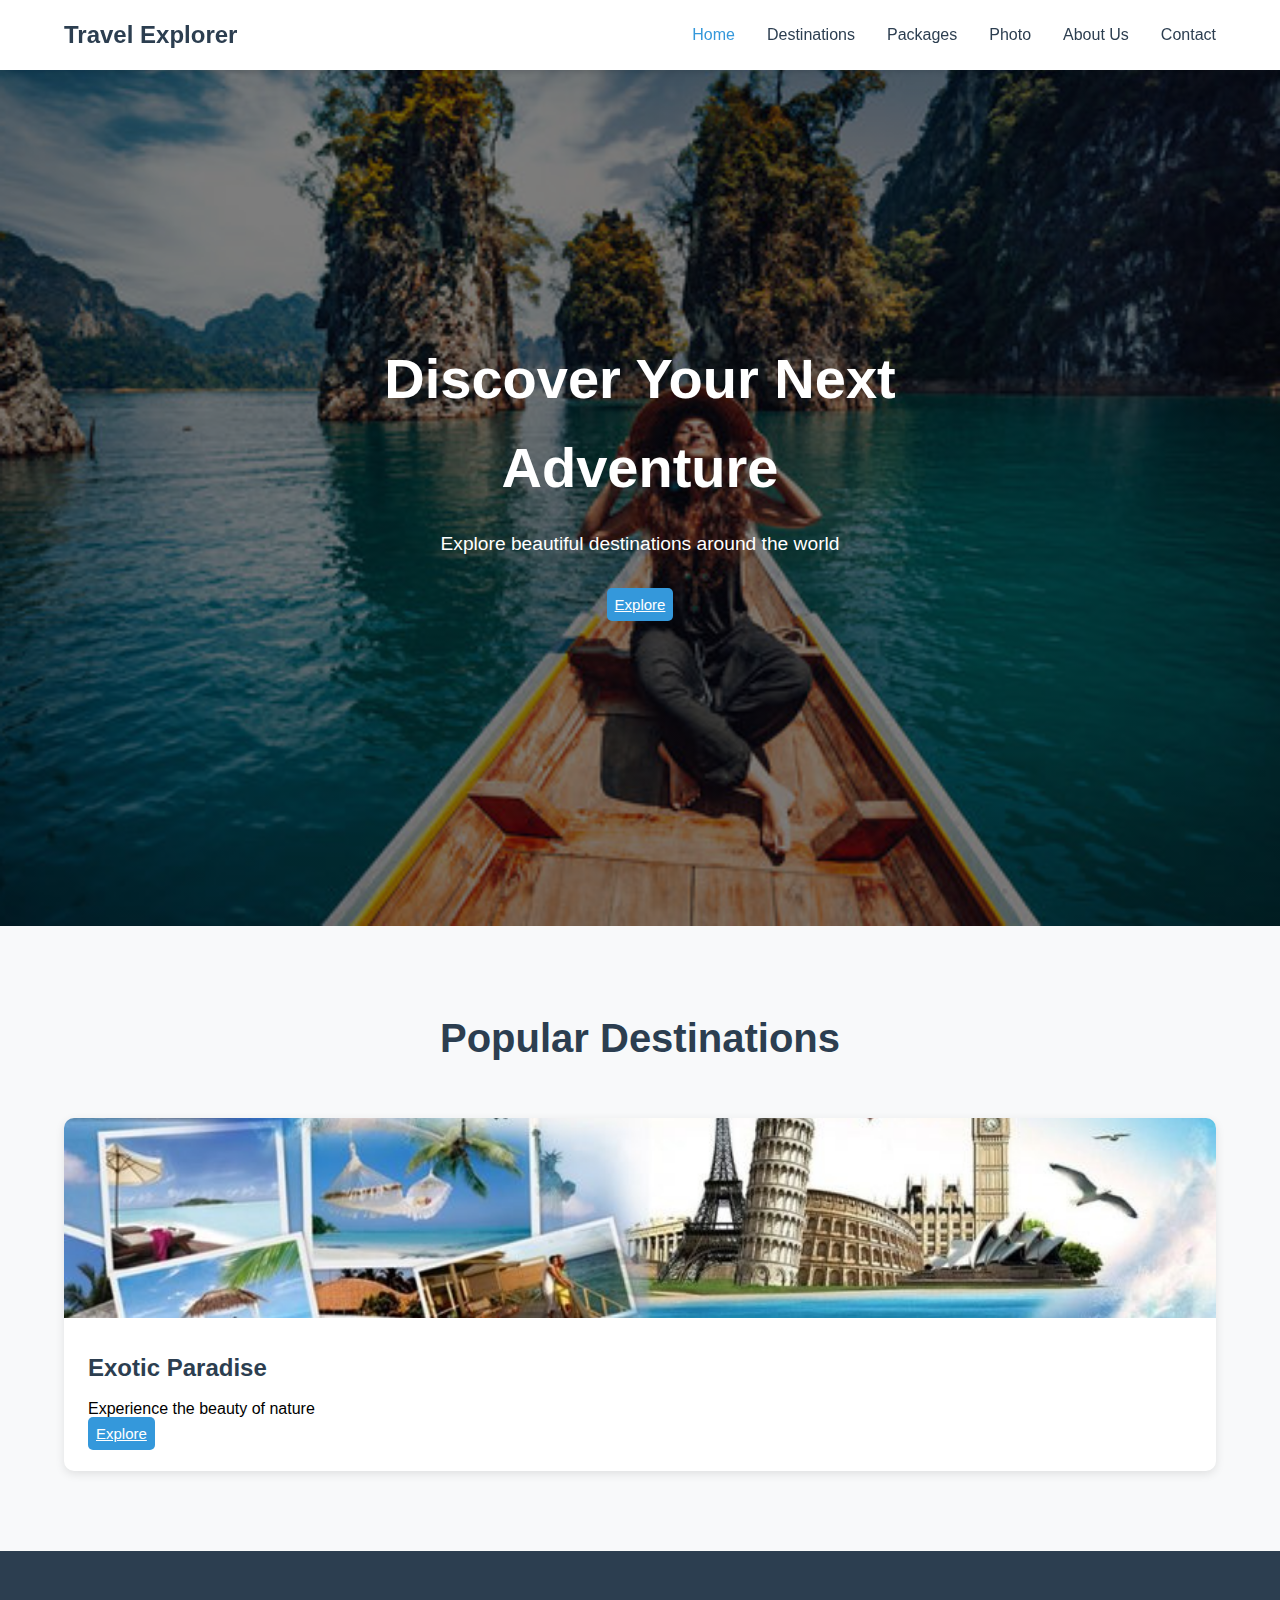
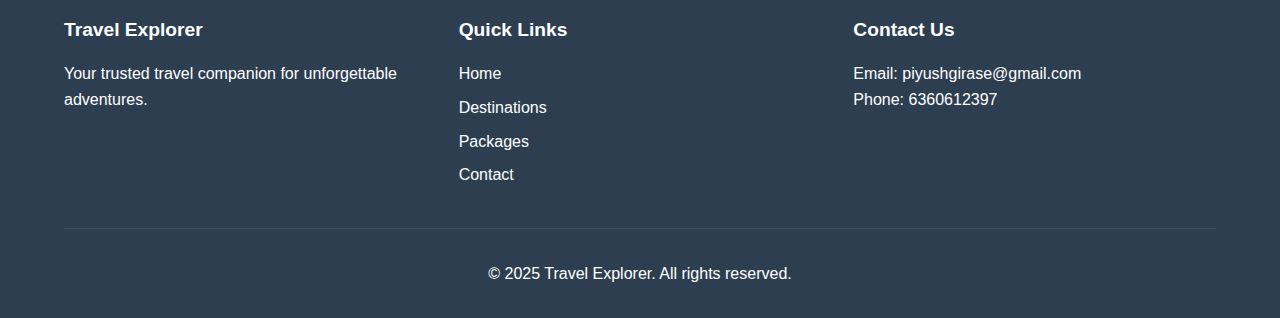
<file: index.html>
<!DOCTYPE html>
<html lang="en">
<head>
    <meta charset="UTF-8">
    <meta name="viewport" content="width=device-width, initial-scale=1.0">
    <title>Travel Explorer - Your Journey Begins Here</title>
    <link rel="stylesheet" href="styles.css">
</head>
<body>
    <header>
        <nav class="navbar">
            <div class="logo">Travel Explorer</div>
            <ul class="nav-links">
                <li><a href="#" class="active">Home</a></li>
                <li><a href="Destination.html">Destinations</a></li>
                <li><a href="Package.html">Packages</a></li>
                <li><a href="gallery.html">Photo</a></li>
                <li><a href="about.html">About Us</a></li>
                <li><a href="contact.html">Contact</a></li>
            </ul>
        </nav>
    </header>

    <main>+
        
        <section class="hero">
            <div class="hero-content">
                <h1>Discover Your Next Adventure</h1>
                <p>Explore beautiful destinations around the world</p>
                <a href="Package.html" class="cta-button">Explore</a>
            </div>
        </section>

        <section class="featured-destinations">
            <h2>Popular Destinations</h2>
            <div class="destination-grid">
                <div class="destination-card">
                    <img src="travelimage3.jpg" alt="Beautiful Destination">
                    <div class="card-content">
                        <h3>Exotic Paradise</h3>
                        <p>Experience the beauty of nature</p>
                        <a href="gallery.html" class="cta-button">Explore</a>
                    </div>
                </div>
                <!-- More destination cards can be added here -->
            </div>
        </section>
    </main>

    <footer>
        <div class="footer-content">
            <div class="footer-section">
                <h3>Travel Explorer</h3>
                <p>Your trusted travel companion for unforgettable adventures.</p>
            </div>
            <div class="footer-section">
                <h3>Quick Links</h3>
                <ul>
                    <li><a href="#">Home</a></li>
                    <li><a href="#">Destinations</a></li>
                    <li><a href="#">Packages</a></li>
                    <li><a href="#">Contact</a></li>
                </ul>
            </div>
            <div class="footer-section">
                <h3>Contact Us</h3>
                <p>Email: piyushgirase@gmail.com</p>
                <p>Phone: 6360612397</p>
            </div>
        </div>
        <div class="footer-bottom">
            <p>&copy; 2025 Travel Explorer. All rights reserved.</p>
        </div>
    </footer>
</body>
</html>
</file>
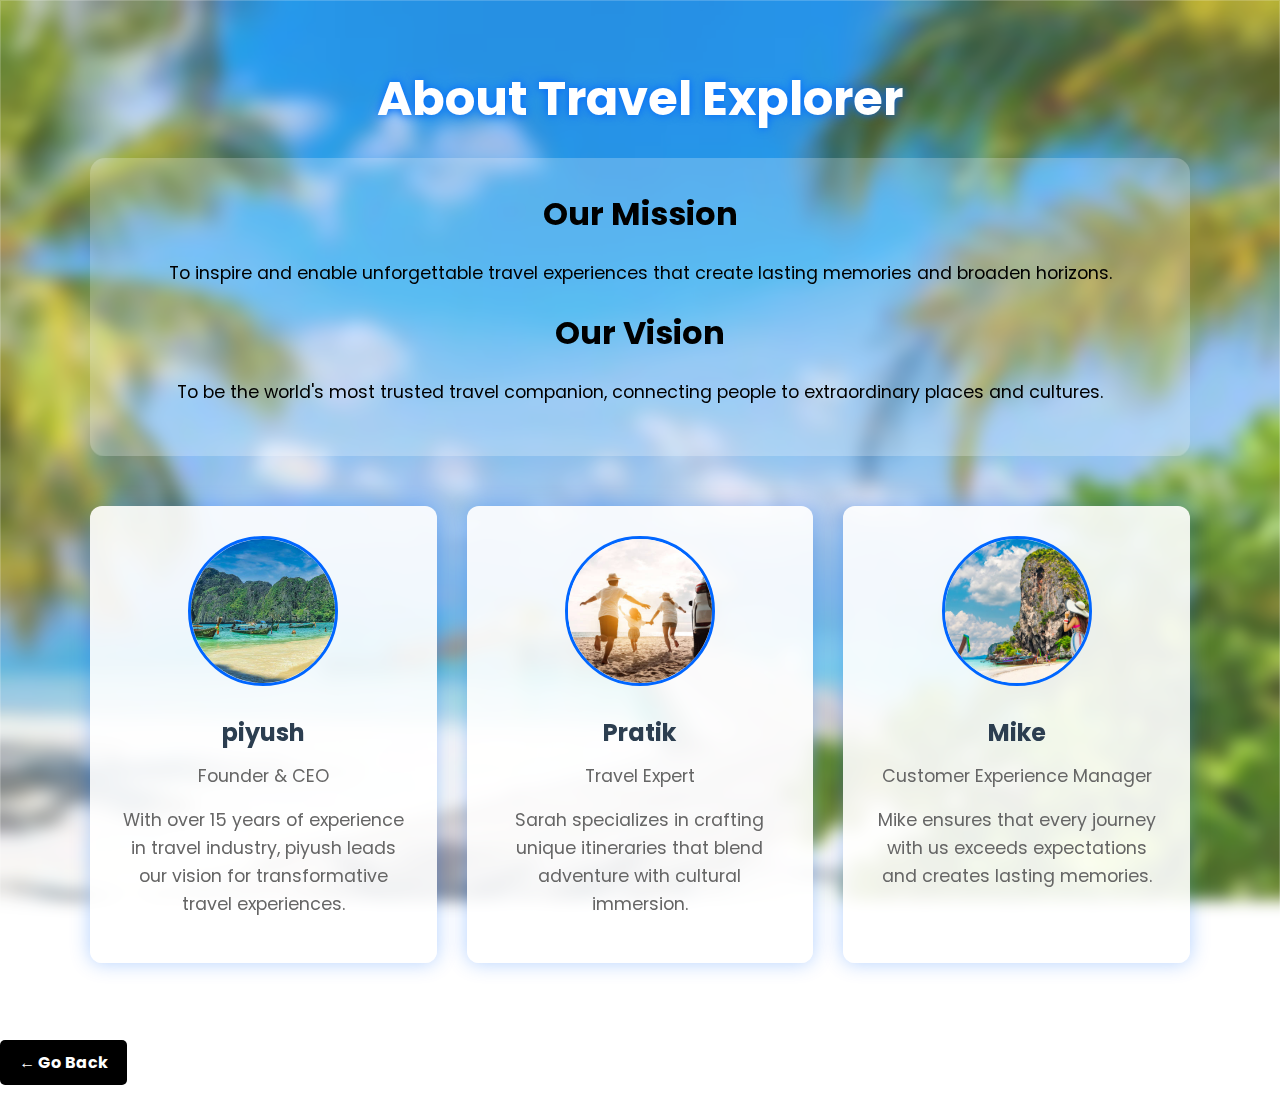
<file: about.html>
<!DOCTYPE html>
<html lang="en">
<head>
  <meta charset="UTF-8">
  <meta name="viewport" content="width=device-width, initial-scale=1">
  <title>About Us - Travel Explorer</title>


  <link rel="stylesheet" href="https://cdnjs.cloudflare.com/ajax/libs/font-awesome/6.0.0/css/all.min.css">

  <link href="https://fonts.googleapis.com/css2?family=Poppins:wght@400;600&display=swap" rel="stylesheet">

  <style>
    * {
      box-sizing: border-box;
      margin: 0;
      padding: 0;
    }

    body {
      font-family: 'Poppins', sans-serif;
      background: url('b2.jpg') no-repeat center center fixed;
      background-size: cover;
      color: #fff;
      min-height: 100vh;
      line-height: 1.6;
    }

    .about-section {
      background: rgba(255, 255, 255, 0.15);
      min-height: 100vh;
      padding: 60px 20px;
      backdrop-filter: blur(8px);
      -webkit-backdrop-filter: blur(8px);
      display: flex;
      flex-direction: column;
      align-items: center;
      justify-content: center;
      border: 1px solid rgba(255, 255, 255, 0.18);
    }

    .about-section h1 {
      font-size: 3rem;
      margin-bottom: 20px;
      text-align: center;
      color: white;
      text-shadow: 0 0 10px #0066ff;
      animation: fadeInDown 1s ease;
    }

    .about-content {
      max-width: 1100px;
      width: 100%;
      margin: 0 auto;
      animation: fadeIn 1.5s ease;
    }

    .mission-vision {
      text-align: center;
      margin-bottom: 50px;
      padding: 30px;
      background: rgba(255, 255, 255, 0.1);
      border-radius: 15px;
      backdrop-filter: blur(5px);
    }

    .mission-vision h2 {
      color: #000000;
      margin-bottom: 20px;
      font-size: 2rem;
    }

    .mission-vision p {
      color: #000000;
      font-size: 1.1rem;
      margin-bottom: 20px;
    }

    .team-grid {
      display: grid;
      grid-template-columns: repeat(auto-fit, minmax(300px, 1fr));
      gap: 30px;
      margin-top: 50px;
      animation: fadeInUp 2s ease;
    }

    .team-card {
      background: rgba(255, 255, 255, 0.9);
      color: #333;
      padding: 30px;
      border-radius: 12px;
      text-align: center;
      box-shadow: 0 0 20px rgba(0, 102, 255, 0.3);
      transition: transform 0.3s, box-shadow 0.3s;
    }

    .team-card:hover {
      transform: translateY(-8px);
      box-shadow: 0 0 25px rgba(0, 102, 255, 0.6);
    }

    .team-card img {
      width: 150px;
      height: 150px;
      border-radius: 50%;
      object-fit: cover;
      margin-bottom: 20px;
      border: 3px solid #0066ff;
    }

    .team-card h3 {
      margin-bottom: 10px;
      font-size: 1.5rem;
      color: #2c3e50;
    }

    .team-card p {
      font-size: 1.1rem;
      color: #666;
      margin-bottom: 15px;
    }

    /* Animations */
    @keyframes fadeInDown {
      0% {
        opacity: 0;
        transform: translateY(-30px);
      }
      100% {
        opacity: 1;
        transform: translateY(0);
      }
    }

    @keyframes fadeIn {
      0% { opacity: 0; }
      100% { opacity: 1; }
    }

    @keyframes fadeInUp {
      0% {
        opacity: 0;
        transform: translateY(30px);
      }
      100% {
        opacity: 1;
        transform: translateY(0);
      }
    }

    .go-back-link {
  display: inline-block;
  background-color: #000000;
  color: white;
  padding: 0.6rem 1.2rem;
  text-decoration: none;
  border-radius: 5px;
  font-weight: bold;
  font-size: 1rem;
  margin-top: 1rem;
  margin-bottom: 1rem;
}

.go-back-link:hover {
  background-color: #eaf4fd;
  color: #000;
}

  </style>
</head>

<body>
  <section class="about-section">
    <h1>About Travel Explorer</h1>

    <div class="about-content">
      <div class="mission-vision">
        <h2>Our Mission</h2>
        <p>To inspire and enable unforgettable travel experiences that create lasting memories and broaden horizons.</p>
        
        <h2>Our Vision</h2>
        <p>To be the world's most trusted travel companion, connecting people to extraordinary places and cultures.</p>
      </div>

      <div class="team-grid">
  
        <div class="team-card">
          <img src="p10.jpg" alt="Team Member" loading="lazy">
          <h3>piyush</h3>
          <p>Founder & CEO</p>
          <p>With over 15 years of experience in travel industry,  piyush leads our vision for transformative travel experiences.</p>
        </div>

        <div class="team-card">
          <img src="p11.jpg" alt="Team Member" loading="lazy">
          <h3>Pratik</h3>
          <p>Travel Expert</p>
          <p>Sarah specializes in crafting unique itineraries that blend adventure with cultural immersion.</p>
        </div>

        <div class="team-card">
          <img src="p12.jpg" alt="Team Member" loading="lazy">
          <h3>Mike</h3>
          <p>Customer Experience Manager</p>
          <p>Mike ensures that every journey with us exceeds expectations and creates lasting memories.</p>
        </div>
      </div>
    </div>
  </section>
  <a href="index.html" class="go-back-link">← Go Back</a>
</body>
</html>
</file>
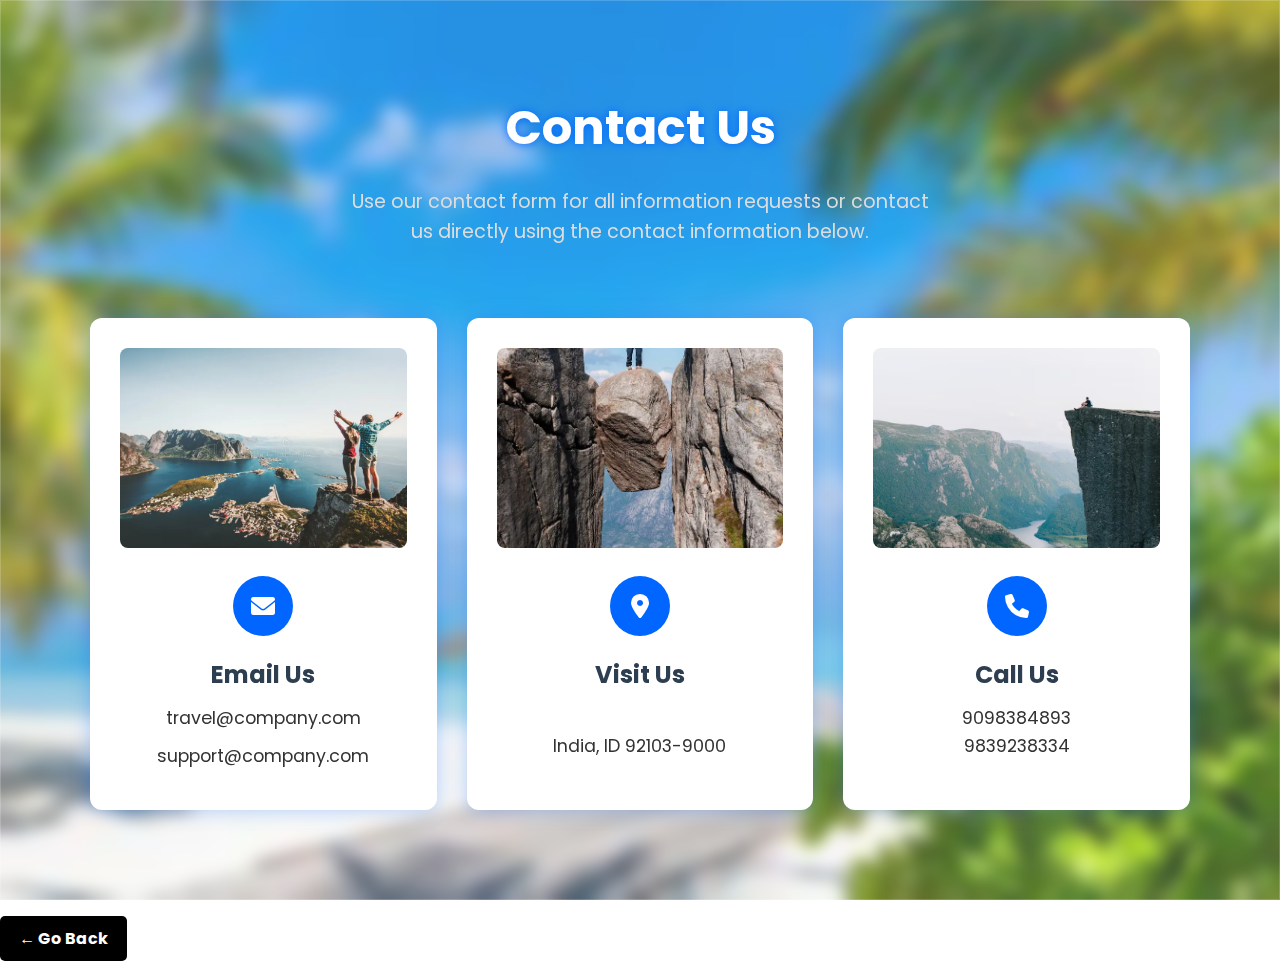
<file: contact.html>
<!DOCTYPE html>
<html lang="en">
<head>
  <meta charset="UTF-8">
  <meta name="viewport" content="width=device-width, initial-scale=1">
  <title>Contact Us</title>

  <!-- Font Awesome for icons -->
  <link rel="stylesheet" href="https://cdnjs.cloudflare.com/ajax/libs/font-awesome/6.0.0/css/all.min.css">

  <!-- Google Fonts (Poppins) -->
  <link href="https://fonts.googleapis.com/css2?family=Poppins:wght@400;600&display=swap" rel="stylesheet">

  <style>
    * {
      box-sizing: border-box;
      margin: 0;
      padding: 0;
    }

    body {
      font-family: 'Poppins', sans-serif;
      background: url('b2.jpg') no-repeat center center fixed;
      background-size: cover;
      color: #fff;
      min-height: 100vh;
      line-height: 1.6;
    }

    .contact-section {
      background: rgba(255, 255, 255, 0.15);
      min-height: 100vh;
      padding: 60px 20px;
      backdrop-filter: blur(8px);
      -webkit-backdrop-filter: blur(8px);
      display: flex;
      flex-direction: column;
      align-items: center;
      justify-content: center;
      border: 1px solid rgba(255, 255, 255, 0.18);
    }

    .contact-section h1 {
      font-size: 3rem;
      margin-bottom: 20px;
      text-align: center;
      color: white;
      text-shadow: 0 0 10px #0066ff;
      animation: fadeInDown 1s ease;
    }

    .subtitle {
      text-align: center;
      max-width: 600px;
      margin: 0 auto 40px;
      font-size: 1.2rem;
      color: #ddd;
      animation: fadeIn 1.5s ease;
    }

    .contact-grid {
      display: grid;
      grid-template-columns: repeat(auto-fit, minmax(300px, 1fr));
      gap: 30px;
      max-width: 1100px;
      width: 100%;
      margin-top: 30px;
      animation: fadeInUp 2s ease;
    }

    .contact-card {
      background: #fff;
      color: #333;
      padding: 30px;
      border-radius: 12px;
      text-align: center;
      box-shadow: 0 0 20px rgba(0, 102, 255, 0.3);
      transition: transform 0.3s, box-shadow 0.3s;
    }

    .contact-card:hover {
      transform: translateY(-8px);
      box-shadow: 0 0 25px rgba(0, 102, 255, 0.6);
    }

    .contact-card img {
      width: 100%;
      height: 200px;
      object-fit: cover;
      border-radius: 8px;
      margin-bottom: 20px;
    }

    .icon {
      background: #0066ff;
      color: white;
      width: 60px;
      height: 60px;
      display: flex;
      align-items: center;
      justify-content: center;
      border-radius: 50%;
      font-size: 24px;
      margin: 0 auto 20px;
    }

    .contact-card h3 {
      margin-bottom: 10px;
      font-size: 1.5rem;
      color: #2c3e50;
    }

    .contact-card p, .contact-card a {
      font-size: 1.1rem;
      color: #333;
      text-decoration: none;
      margin-bottom: 10px;
      display: block;
    }

    .contact-card a:hover {
      text-decoration: underline;
      color: #0044cc;
    }

    /* Animations */
    @keyframes fadeInDown {
      0% {
        opacity: 0;
        transform: translateY(-30px);
      }
      100% {
        opacity: 1;
        transform: translateY(0);
      }
    }

    @keyframes fadeIn {
      0% { opacity: 0; }
      100% { opacity: 1; }
    }

    @keyframes fadeInUp {
      0% {
        opacity: 0;
        transform: translateY(30px);
      }
      100% {
        opacity: 1;
        transform: translateY(0);
      }
    }
.go-back-link {
  display: inline-block;
  background-color: #000000;
  color: white;
  padding: 0.6rem 1.2rem;
  text-decoration: none;
  border-radius: 5px;
  font-weight: bold;
  font-size: 1rem;
  margin-top: 1rem;
  margin-bottom: 1rem;
}

.go-back-link:hover {
  background-color: #eaf4fd;
  color: #000;
}

  </style>
</head>

<body>
  <section class="contact-section">
    <h1>Contact Us</h1>
    <p class="subtitle">
      Use our contact form for all information requests or contact us directly using the contact information below.
    </p>

    <div class="contact-grid">
      <!-- Email Card -->
      <div class="contact-card">
        <img src="p1.jpg" alt="Office workspace" loading="lazy">
        <div class="icon">
          <i class="fas fa-envelope"></i>
        </div>
        <h3>Email Us</h3>
        <a href="mailto:travel@company.com">travel@company.com</a>
        <a href="mailto:support@company.com">support@company.com</a>
      </div>

      <!-- Address Card -->
      <div class="contact-card">
        <img src="p2.jpg" alt="Company location" loading="lazy">
        <div class="icon">
          <i class="fas fa-map-marker-alt"></i>
        </div>
        <h3>Visit Us</h3>
        <p><br>India, ID 92103-9000</p>
      </div>

      <!-- Phone Card -->
      <div class="contact-card">
        <img src="p3.jpg" alt="Phone support" loading="lazy">
        <div class="icon">
          <i class="fas fa-phone"></i>
        </div>
        <h3>Call Us</h3>
        <p> 9098384893<br>9839238334</p>
      </div>
    </div>
  </section>
  <a href="index.html" class="go-back-link">← Go Back</a>
</body>
</html>
</file>
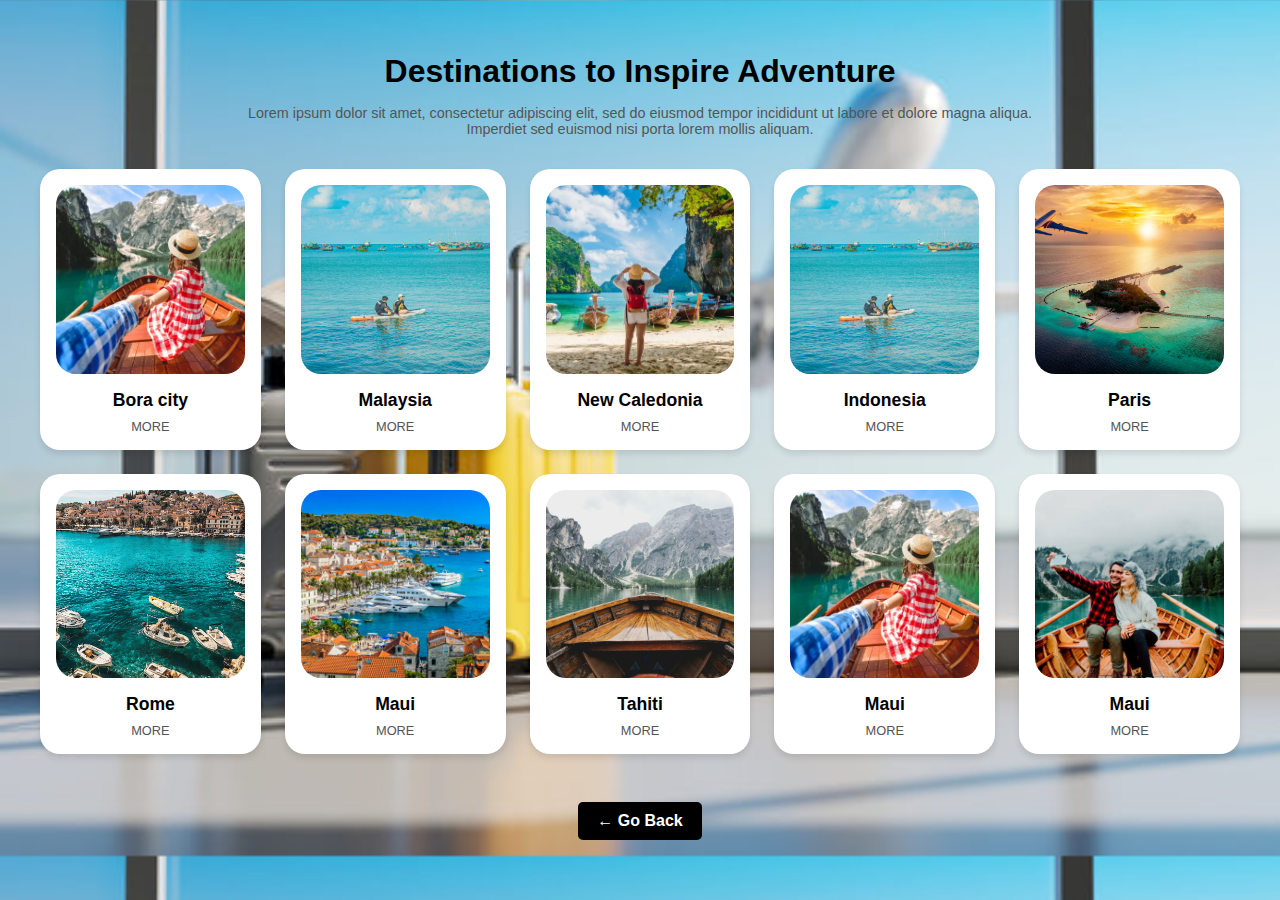
<file: Destination.html>
<!DOCTYPE html>
<html lang="en">
<head>
  <meta charset="UTF-8" />
  <meta name="viewport" content="width=device-width, initial-scale=1.0"/>
  <title>Destinations to Inspire Adventure</title>

  <style>
    body {
  font-family: Arial, sans-serif;
  background-color: #e0e0e0;
  margin: 0;
  padding: 0;
  text-align: center;
  background-image:url('travel1.jpg');
  background-size:cover;
}

.container {
  max-width: 1200px;
  margin: auto;
  padding: 2rem;
}

h1 {
  font-size: 2rem;
  margin-bottom: 0.5rem;
}

.subtitle {
  font-size: 0.9rem;
  color: #555;
  margin-bottom: 2rem;
  max-width: 800px;
  margin-left: auto;
  margin-right: auto;
}

.grid {
  display: grid;
  grid-template-columns: repeat(auto-fill, minmax(200px, 1fr));
  gap: 1.5rem;
}

.card {
  background-color: white;
  border-radius: 20px;
  padding: 1rem;
  box-shadow: 0 4px 6px rgba(0,0,0,0.1);
  display: flex;
  flex-direction: column;
  align-items: center;
}

.card img {
  width: 100%;
  border-radius: 20px;
  object-fit: cover;
  aspect-ratio: 1/1;
}

.card h3 {
  margin: 1rem 0 0.5rem;
  font-size: 1.1rem;
}

.card a {
  text-transform: uppercase;
  font-size: 0.8rem;
  color: #555;
  text-decoration: none;
  margin-top: auto;
}
.go-back-link {
  display: inline-block;
  background-color: #000000;
  color: white;
  padding: 0.6rem 1.2rem;
  text-decoration: none;
  border-radius: 5px;
  font-weight: bold;
  font-size: 1rem;
  margin-top: 1rem;
  margin-bottom: 1rem;
}

.go-back-link:hover {
  background-color: #eaf4fd;
  color: #000;
}


  </style>
</head>
<body>
  <div class="container">
    <h1>Destinations to Inspire Adventure</h1>
    <p class="subtitle">Lorem ipsum dolor sit amet, consectetur adipiscing elit, sed do eiusmod tempor incididunt ut labore et dolore magna aliqua. Imperdiet sed euismod nisi porta lorem mollis aliquam.</p>
    
    <div class="grid">
      <div class="card">
        <img src="image4.jpg" alt="Bora city">
        <h3>Bora city</h3>
        <a href="#">More</a>
      </div>
      <div class="card">
        <img src="image7.jpg" alt="Malaysia">
        <h3>Malaysia</h3>
        <a href="#">More</a>
      </div>
      <div class="card">
        <img src="image8.jpg" alt="New Caledonia">
        <h3>New Caledonia</h3>
        <a href="#">More</a>
      </div>
      <div class="card">
        <img src="image7.jpg" alt="Indonesia">
        <h3>Indonesia</h3>
        <a href="#">More</a>
      </div>
      <div class="card">
        <img src="image6.jpg" alt="Paris">
        <h3>Paris</h3>
        <a href="#">More</a>
      </div>
      <div class="card">
        <img src="image1.jpg" alt="Rome">
        <h3>Rome</h3>
        <a href="#">More</a>
      </div>
      <div class="card">
        <img src="image2.jpg" alt="tami">
        <h3>Maui</h3>
        <a href="#">More</a>
      </div>
      <div class="card">
        <img src="image3.jpg" alt="Tahiti">
        <h3>Tahiti</h3>
        <a href="#">More</a>
      </div>
      <div class="card">
        <img src="image4.jpg" alt="london">
        <h3>Maui</h3>
        <a href="#">More</a>
      </div>
      <div class="card">
        <img src="image5.jpg" alt="Maui">
        <h3>Maui</h3>
        <a href="#">More</a>
      </div>
    </div>
  </div>
  <a href="index.html" class="go-back-link">← Go Back</a>

</body>
</html>
</file>
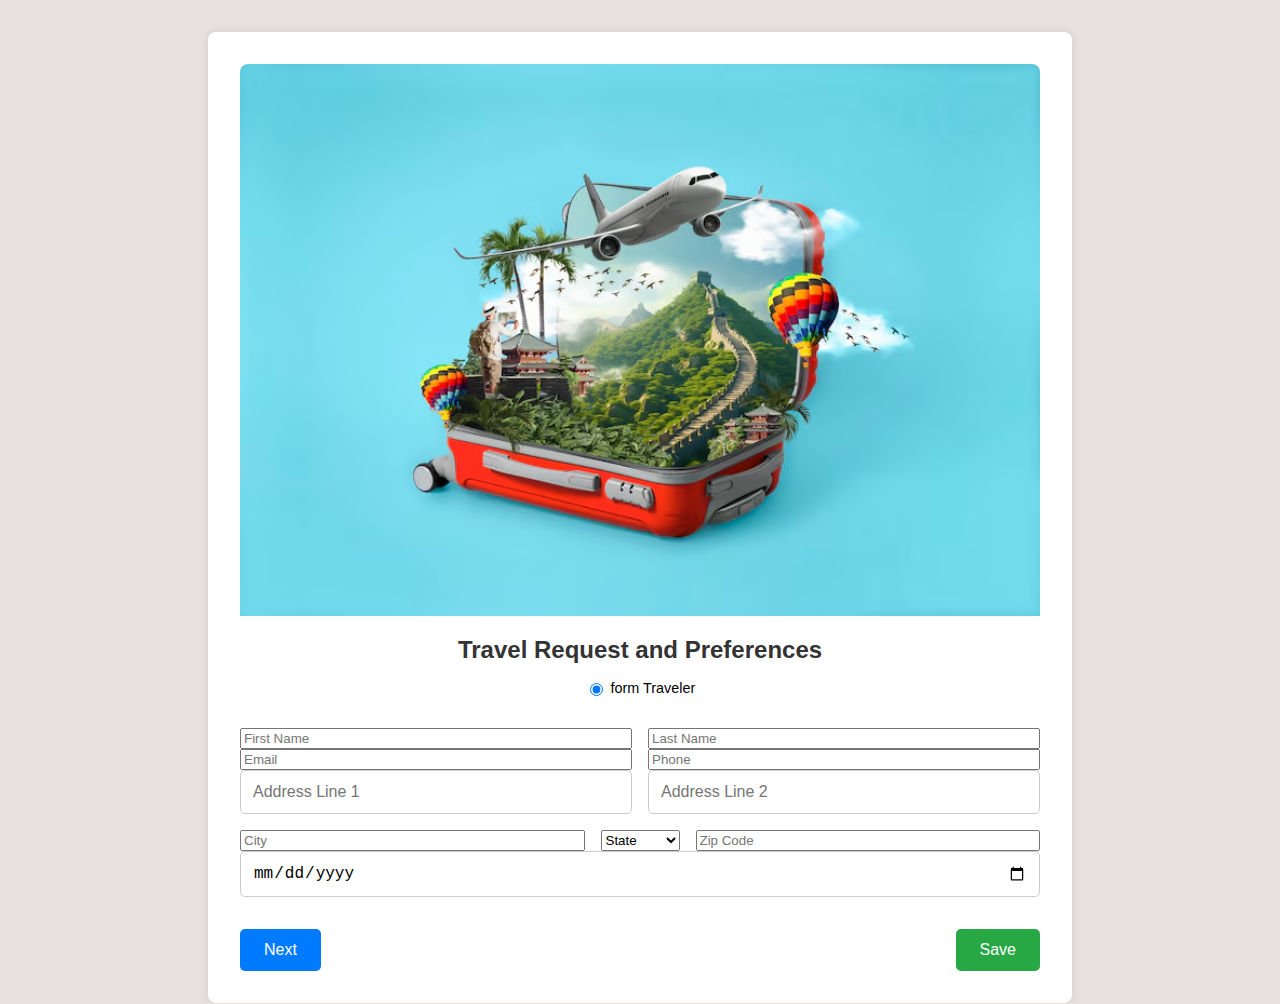
<file: form.html>
<!DOCTYPE html>
<html lang="en">
<head>
  <meta charset="UTF-8" />
  <meta name="viewport" content="width=device-width, initial-scale=1.0" />
  <title>Travel Booking Form </title>
  <style>
    body {
      font-family: Arial, sans-serif;
      background-color: #e9e1e1;
      margin: 0;
      padding: 0;
      display: flex;
      justify-content: center;
      align-items: flex-start;
      padding-top: 2rem;
    }

    .form-container {
      background-color: #fff;
      border-radius: 8px;
      box-shadow: 0 0 10px rgba(0, 0, 0, 0.1);
      max-width: 800px;
      width: 100%;
      padding: 2rem;
    }

    .form-container img {
      width: 100%;
      height: auto;
      border-radius: 8px 8px 0 0;
    }

    h2 {
      text-align: center;
      margin: 1rem 0;
      color: #333;
    }

    .tab-options {
      display: flex;
      justify-content: center;
      gap: 1rem;
      margin-bottom: 2rem;
    }

    .tab-options label {
      display: flex;
      align-items: center;
      gap: 0.3rem;
      font-size: 0.9rem;
    }

    .form-group {
      display: flex;
      flex-wrap: wrap;
      gap: 1rem;
      margin-bottom: 1rem;
    }

    .form-group input, .form-group select {
      flex: 1;
      padding: 0.75rem;
      border: 1px solid #ccc;
      border-radius: 5px;
      font-size: 1rem;
    }

    .form-row {
      display: flex;
      gap: 1rem;
    }

    .form-row input {
      flex: 1;
    }

    .button-group {
      display: flex;
      justify-content: space-between;
      margin-top: 2rem;
    }

    .button-group button {
      padding: 0.75rem 1.5rem;
      border: none;
      border-radius: 5px;
      font-size: 1rem;
      cursor: pointer;
    }

    .btn-next {
      background-color: #007bff;
      color: white;
    }

    .btn-save {
      background-color: #28a745;
      color: white;
    }

    .btn-next:hover {
      background-color: #0056b3;
    }

    .btn-save:hover {
      background-color: #218838;
    }
  </style>
</head>
<body>
  <div class="form-container">
    <img src="teavelimage2.jpg" alt="Banner" />
    <h2>Travel Request and Preferences</h2>

    <div class="tab-options">
      <label><input type="radio" name="tab" checked />form Traveler</label>
    </div>

    <form>
      <div class="form-row">
        <input type="text" placeholder="First Name" required />
        <input type="text" placeholder="Last Name" required />
      </div>
      <div class="form-row">
        <input type="email" placeholder="Email" required />
        <input type="tel" placeholder="Phone" required />
      </div>
      <div class="form-group">
        <input type="text" placeholder="Address Line 1" required />
        <input type="text" placeholder="Address Line 2" />
      </div>
      <div class="form-row">
        <input type="text" placeholder="City" required />
        <select required>
          <option value="">State</option>
          <option value="CA">California</option>
          <option value="NY">New York</option>
          <!-- Add more states as needed -->
        </select>
        <input type="text" placeholder="Zip Code" required />
      </div>
      <div class="form-group">
        <input type="date" placeholder="Date of Birth" required />
      </div>

      <div class="button-group">
        <button type="button" class="btn-next">Next</button>
        <button type="submit" class="btn-save">Save</button>
      </div>
    </form>
  </div>
</body>
</html>
</file>
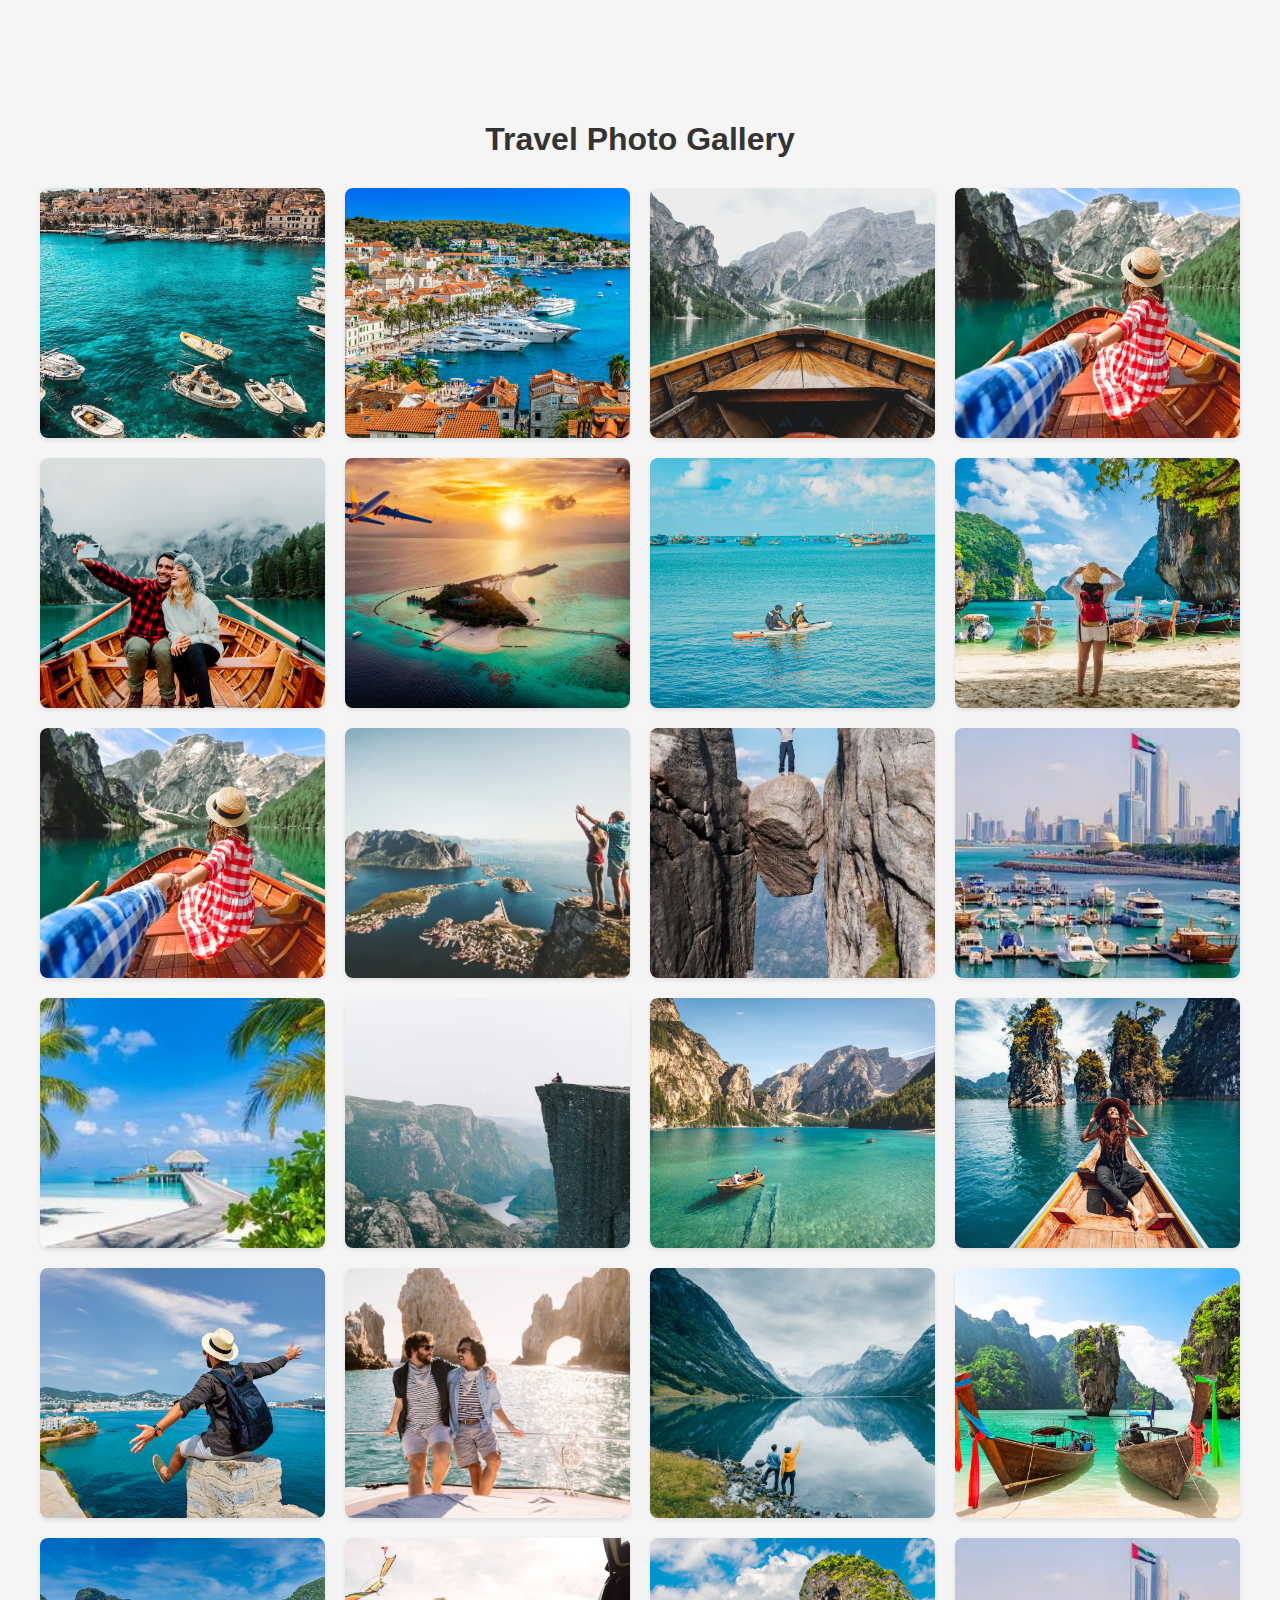
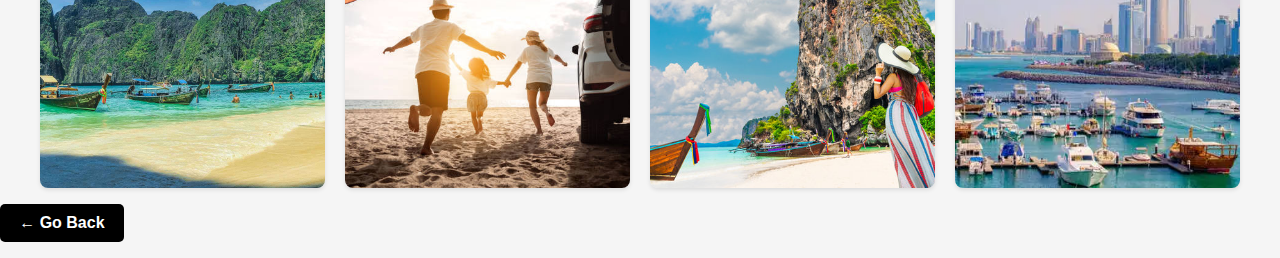
<file: gallery.html>
<!DOCTYPE html>
<html lang="en">
<head>
  <meta charset="UTF-8" />
  <meta name="viewport" content="width=device-width, initial-scale=1.0">
  <title>Travel Photo Gallery</title>
  <style>
    body {
      font-family: Arial, sans-serif;
      margin: 0;
      padding: 0;
      background: #f5f5f5;
    }
    .navbar {
      background: rgba(255, 255, 255, 0.1);
      backdrop-filter: blur(10px);
      padding: 1rem 2rem;
      position: fixed;
      width: 100%;
      top: 0;
      left: 0;
      z-index: 1000;
      box-shadow: 0 2px 10px rgba(0, 0, 0, 0.1);
      display: flex;
      justify-content: space-between;
      align-items: center;
    }
    .logo {
      font-size: 1.5rem;
      font-weight: bold;
      color: #333;
      text-decoration: none;
    }
    .nav-links {
      display: flex;
      gap: 2rem;
      list-style: none;
      margin: 0;
      padding: 0;
    }
    .nav-links a {
      color: #333;
      text-decoration: none;
      font-weight: 500;
      transition: color 0.3s ease;
    }
    .nav-links a:hover {
      color: #007bff;
    }
    .nav-links a.active {
      color: #007bff;
    }
    .gallery-container {
      max-width: 1200px;
      margin: 0 auto;
    }
    h1 {
      text-align: center;
      color: #333;
      margin-bottom: 30px;
    }
    .gallery-grid {
      display: grid;
      grid-template-columns: repeat(auto-fill, minmax(250px, 1fr));
      gap: 20px;
    }
    .gallery-item {
      position: relative;
      overflow: hidden;
      border-radius: 8px;
      box-shadow: 0 2px 4px rgba(0,0,0,0.1);
      transition: transform 0.3s ease;
    }
    .gallery-item:hover {
      transform: scale(1.03);
    }
    .gallery-item img {
      width: 100%;
      height: 250px;
      object-fit: cover;
      display: block;
    }
.go-back-link {
  display: inline-block;
  background-color: #000000;
  color: white;
  padding: 0.6rem 1.2rem;
  text-decoration: none;
  border-radius: 5px;
  font-weight: bold;
  font-size: 1rem;
  margin-top: 1rem;
  margin-bottom: 1rem;
}

.go-back-link:hover {
  background-color: #eaf4fd;
  color: #000;
}

  </style>
</head>
<body>
  
  <div class="gallery-container" style="padding-top: 100px;">
    <h1>Travel Photo Gallery</h1>
    <div class="gallery-grid">
      <div class="gallery-item">
        <img src="image1.jpg" alt="Travel Image 1" />
      </div>
      <div class="gallery-item">
        <img src="image2.jpg" alt="Travel Image 2" />
      </div>
      <div class="gallery-item">
        <img src="image3.jpg" alt="Travel Image 3" />
      </div>
      <div class="gallery-item">
        <img src="image4.jpg" alt="Travel Image 4" />
      </div>
      <div class="gallery-item">
        <img src="image5.jpg" alt="Travel Image 5" />
      </div>
      <div class="gallery-item">
        <img src="image6.jpg" alt="Travel Image 6" />
      </div>
      <div class="gallery-item">
        <img src="image7.jpg" alt="Travel Image 7" />
      </div>
      <div class="gallery-item">
        <img src="image8.jpg" alt="Travel Image 8" />
      </div>
      <div class="gallery-item">
        <img src="image4.jpg" alt="Travel Image 9" />
      </div>
      <div class="gallery-item">
        <img src="p1.jpg" alt="Package Image 1" />
      </div>
      <div class="gallery-item">
        <img src="p2.jpg" alt="Package Image 2" />
      </div>
      <div class="gallery-item">
        <img src="b1.jpg" alt="Background Image 1" />
      </div>
      <div class="gallery-item">
        <img src="b2.jpg" alt="Background Image 2" />
      </div>
      <div class="gallery-item">
        <img src="p3.jpg" alt="Package Image 3" />
      </div>
      <div class="gallery-item">
        <img src="p4.jpg" alt="Package Image 4" />
      </div>
      <div class="gallery-item">
        <img src="p5.jpg" alt="Package Image 5" />
      </div>
      <div class="gallery-item">
        <img src="p6.jpg" alt="Package Image 6" />
      </div>
      <div class="gallery-item">
        <img src="p7.jpg" alt="Package Image 7" />
      </div>
      <div class="gallery-item">
        <img src="p8.jpg" alt="Package Image 8" />
      </div>
      <div class="gallery-item">
        <img src="p9.jpg" alt="Package Image 9" />
      </div>
      <div class="gallery-item">
        <img src="p10.jpg" alt="Package Image 10" />
      </div>
      <div class="gallery-item">
        <img src="p11.jpg" alt="Package Image 11" />
      </div>
      <div class="gallery-item">
        <img src="p12.jpg" alt="Package Image 12" />
      </div>
      <div class="gallery-item">
        <img src="b1.jpg" alt="Package Image 12" />
      </div>
    </div>
  </div>
<a href="index.html" class="go-back-link">← Go Back</a>

</body>
</html>
</file>
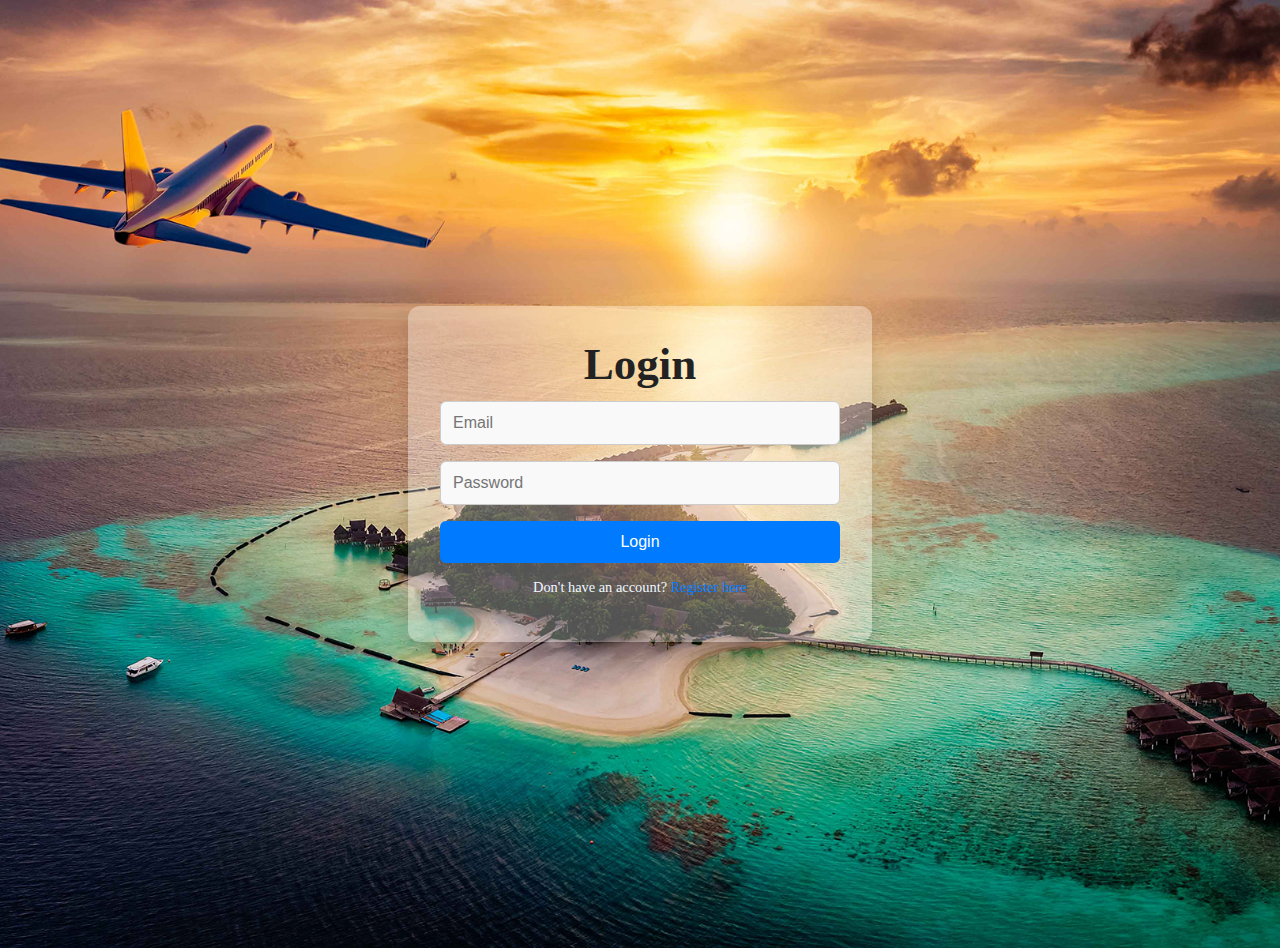
<file: login.html>
<!DOCTYPE html>
<html lang="en">
<head>
  <meta charset="UTF-8" />
  <meta name="viewport" content="width=device-width, initial-scale=1.0"/>
  <title>Login - Travel</title>
  <link rel="stylesheet" href="login.css"/>
</head>
<body>
  <div class="container">
    <h2>Login</h2>
    <form id="loginForm" action="/login" method="POST">
      <input type="email" id="email" name="email" placeholder="Email" required />
      <input type="password" id="password" name="password" placeholder="Password" required />
      <button type="submit">Login</button>
      <p>Don't have an account? <a href="regsistration.html">Register here</a></p>
    </form>

    <script>
      document.getElementById("loginForm").addEventListener("submit", function(e) {
        const password = document.getElementById("password").value;
        if (password.length < 6) {
          e.preventDefault();
          alert("Password must be at least 6 characters.");
        }
      });
    </script>
  </div>
</body>
</html>
</file>
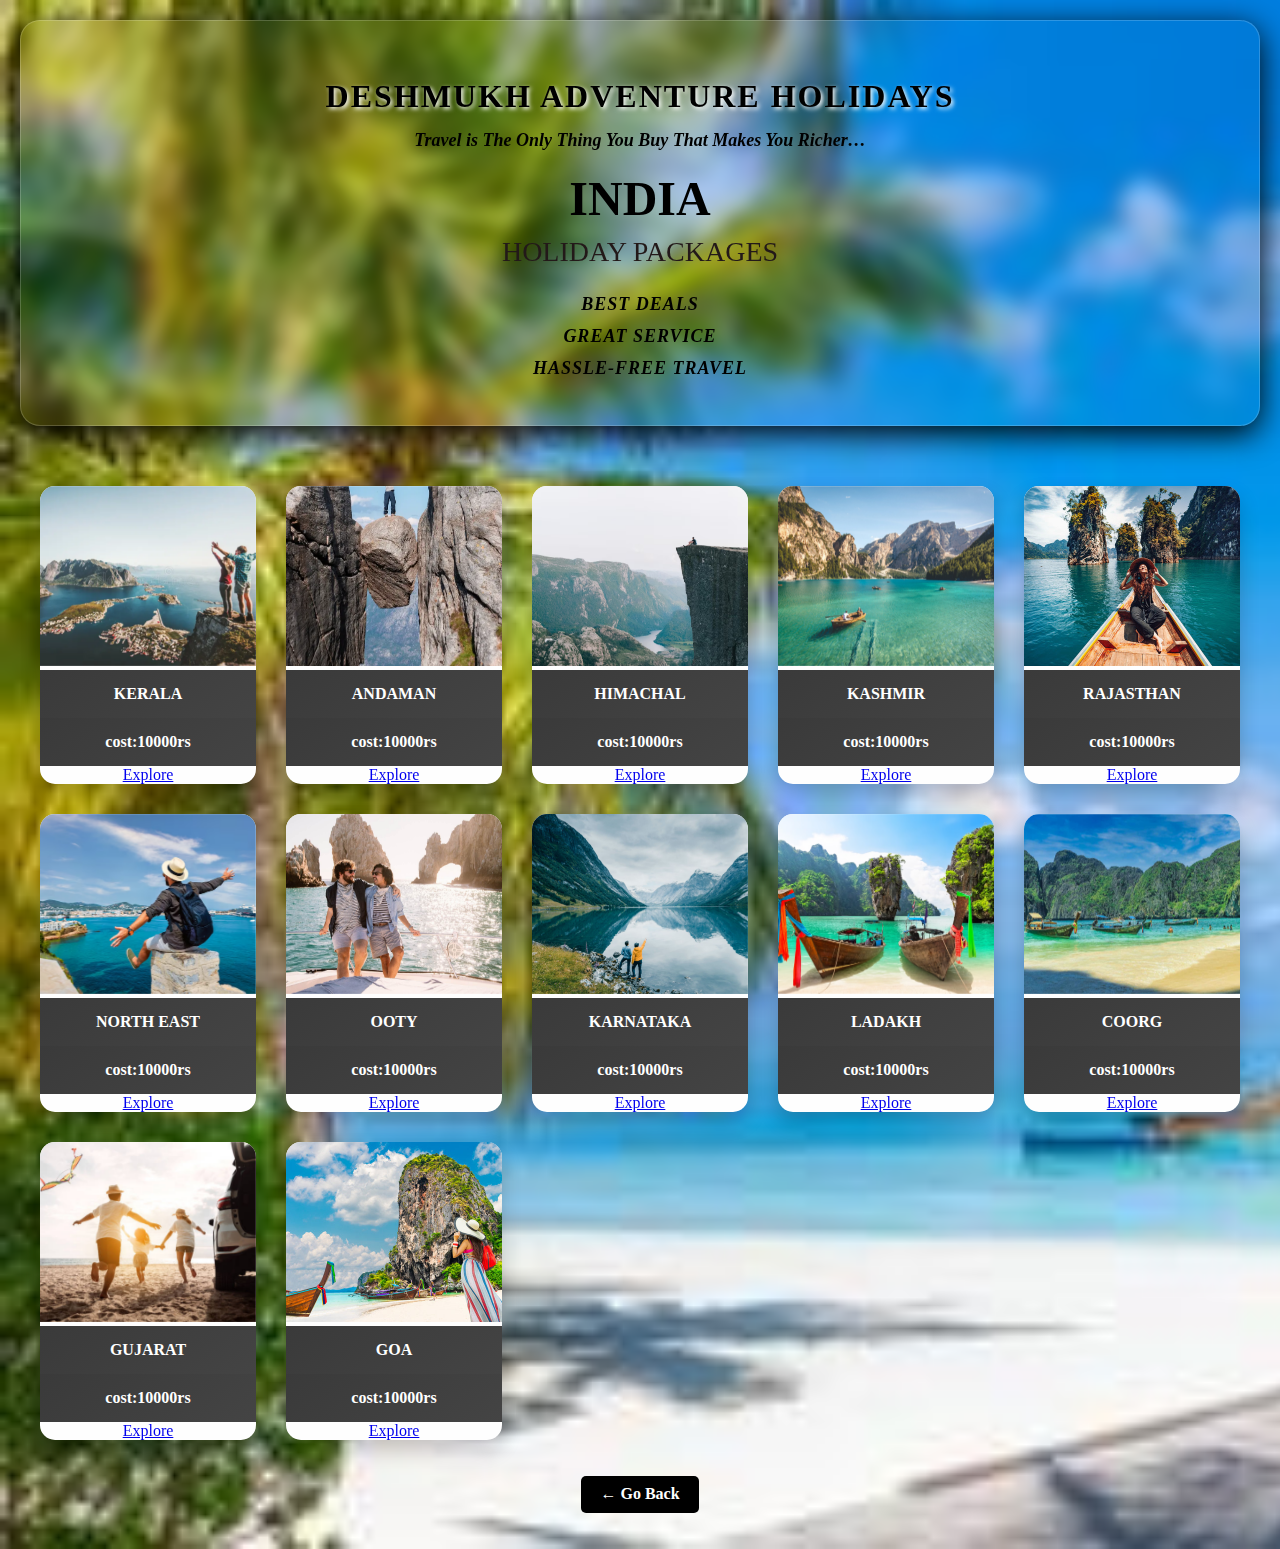
<file: Package.html>
<!DOCTYPE html>
<html lang="en">
<head>
  <meta charset="UTF-8">
  <meta name="viewport" content="width=device-width, initial-scale=1.0">
  <title>India Holiday Packages</title>
  <style>
  body {
    margin: 0;
    background-color: #fff8e1;
    text-align: center;
    padding: 20px;
    perspective: 1000px;
    background-image: url('b2.jpg');
    font-family: 'Times New Roman', Times, serif;
    background-size: cover;
  }

  .header {
    background: rgb(0 0 0 / 3%);
    padding: 30px;
    border-radius: 20px;
    box-shadow: 0 8px 32px rgb(0 0 0);
    margin-bottom: 40px;
    backdrop-filter: blur(8px);
    border: 1px solid rgba(255, 255, 255, 0.18);
}

  .header h2 {
    color: #000000;
    margin-bottom: 15px;
    font-size: 32px;
    text-transform: uppercase;
    letter-spacing: 2px;
    text-shadow: 2px 2px 4px rgb(255, 255, 255);
  }

  .header p {
    margin: 10px 0;
    font-size: 18px;
    color: #000000;
    font-style: italic;
  }

  .header h1 {
    font-size: 48px;
    margin: 20px 0;
    color: #000000;
    text-transform: uppercase;
  }

  .header h1 span {
    display: block;
    font-size: 28px;
    color: #231919;
    margin-top: 10px;
    font-weight: normal;
  }

  .tagline {
    font-weight: bold;
    margin-top: 20px;
    color: #2e7d32;
    line-height: 1.8;
    font-size: 20px;
    text-transform: uppercase;
    letter-spacing: 1px;
  }

  .grid {
    display: grid;
    grid-template-columns: repeat(auto-fit, minmax(200px, 1fr));
    gap: 30px;
    margin-top: 30px;
    padding: 20px;
  }

  .place {
    background-color: #fefefe;
    border-radius: 15px;
    overflow: hidden;
    box-shadow: 0 10px 20px rgba(0,0,0,0.2);
    transition: all 0.3s ease;
    transform-style: preserve-3d;
    position: relative;
  }

  .place:hover {
    transform: translateY(-10px) rotateX(10deg) rotateY(10deg);
    box-shadow: 0 15px 30px rgba(0,0,0,0.3);
  }

  .place img {
    width: 100%;
    height: 180px;
    object-fit: cover;
    transform: translateZ(20px);
  }

  .place p {
    background: linear-gradient(145deg, #3a3a3a, #444);
    color: #fff;
    margin: 0;
    padding: 15px;
    font-weight: bold;
    transform: translateZ(10px);
    position: relative;
  }

  .go-back-link {
  display: inline-block;
  background-color: #000000;
  color: white;
  padding: 0.6rem 1.2rem;
  text-decoration: none;
  border-radius: 5px;
  font-weight: bold;
  font-size: 1rem;
  margin-top: 1rem;
  margin-bottom: 1rem;
}

.go-back-link:hover {
  background-color: #eaf4fd;
  color: #000;
}


</style>
</head>
<body>
  <div class="header">
    <h2><b>DESHMUKH ADVENTURE HOLIDAYS</b></h2>   
    <p><b>Travel is The Only Thing You Buy That Makes You Richer…</b></p> 
    <h1>India <span>Holiday Packages</span></h1>    
    <p class="tagline">BEST DEALS<br>GREAT SERVICE<br>HASSLE-FREE TRAVEL</p> 
</div>


  <div class="grid">
    <div class="place"><img src="p1.jpg" alt="Kerala"><p>KERALA</p><p>cost:10000rs</p><a href="pinfo.html" class="cta-button">Explore</a></div>
    <div class="place"><img src="p2.jpg" alt="Andaman"><p>ANDAMAN</p><p>cost:10000rs</p><a href="pinfo.html" class="cta-button">Explore</a></div>
    <div class="place"><img src="p3.jpg" alt="Himachal"><p>HIMACHAL</p><p>cost:10000rs</p><a href="pinfo.html" class="cta-button">Explore</a></div>
    <div class="place"><img src="p4.jpg" alt="Kashmir"><p>KASHMIR</p><p>cost:10000rs</p><a href="pinfo.html" class="cta-button">Explore</a></div>
    <div class="place"><img src="p5.jpg" alt="Rajasthan"><p>RAJASTHAN</p><p>cost:10000rs</p><a href="pinfo.html" class="cta-button">Explore</a></div>
    <div class="place"><img src="p6.jpg" alt="North East"><p>NORTH EAST</p><p>cost:10000rs</p><a href="pinfo.html" class="cta-button">Explore</a></div>
    <div class="place"><img src="p7.jpg" alt="Ooty"><p>OOTY</p><p>cost:10000rs</p><a href="pinfo.html" class="cta-button">Explore</a></div>
    <div class="place"><img src="p8.jpg" alt="Karnataka"><p>KARNATAKA</p><p>cost:10000rs</p><a href="pinfo.html" class="cta-button">Explore</a></div>
    <div class="place"><img src="p9.jpg" alt="Ladakh"><p>LADAKH</p><p>cost:10000rs</p><a href="pinfo.html" class="cta-button">Explore</a></div>
    <div class="place"><img src="p10.jpg" alt="Coorg"><p>COORG</p><p>cost:10000rs</p><a href="pinfo.html" class="cta-button">Explore</a></div>
    <div class="place"><img src="p11.jpg" alt="Gujarat"><p>GUJARAT</p><p>cost:10000rs</p><a href="pinfo.html" class="cta-button">Explore</a></div>
    <div class="place"><img src="p12.jpg" alt="Goa"><p>GOA</p><p>cost:10000rs</p><a href="pinfo.html" class="cta-button">Explore</a></div>
  </div>
  <a href="index.html" class="go-back-link">← Go Back</a>
</body>
</html>
</file>
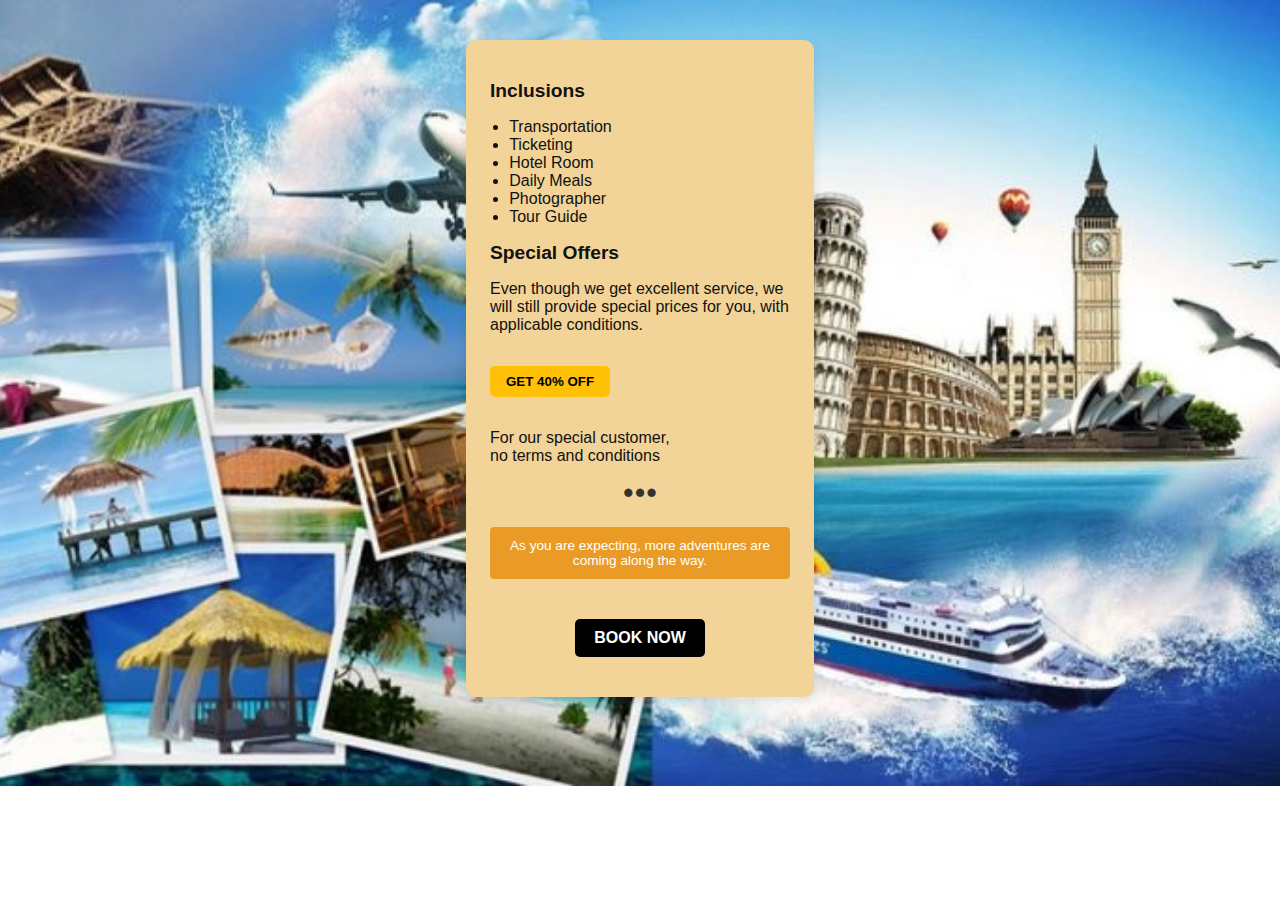
<file: pinfo.html>
<!DOCTYPE html>
<html lang="en">
<head>
    <meta charset="UTF-8">
    <meta name="viewport" content="width=device-width, initial-scale=1.0">
    <title>Document</title>
      <link rel="stylesheet" href="pinfo.css"/>
</head>
<body>
    <div class="info-panel">
  <h3>Inclusions</h3>
  <ul>
    <li>Transportation</li>
    <li>Ticketing</li>
    <li>Hotel Room</li>
    <li>Daily Meals</li>
    <li>Photographer</li>
    <li>Tour Guide</li>
  </ul>

  <h3>Special Offers</h3>
  <p>Even though we get excellent service, we will still provide special prices for you, with applicable conditions.</p>
  <button class="offer-btn">GET 40% OFF</button>
  <p>For our special customer,<br />no terms and conditions</p>

  <div class="dots">
    <span>●</span><span>●</span><span>●</span>
  </div>

  <div class="footer-note">
    As you are expecting, more adventures are coming along the way.
  </div>

  <div class="book-button">
    <a href="form.html" class="go-back-link">BOOK NOW</a>
  </div>
</div>

</body>
</html>
</file>
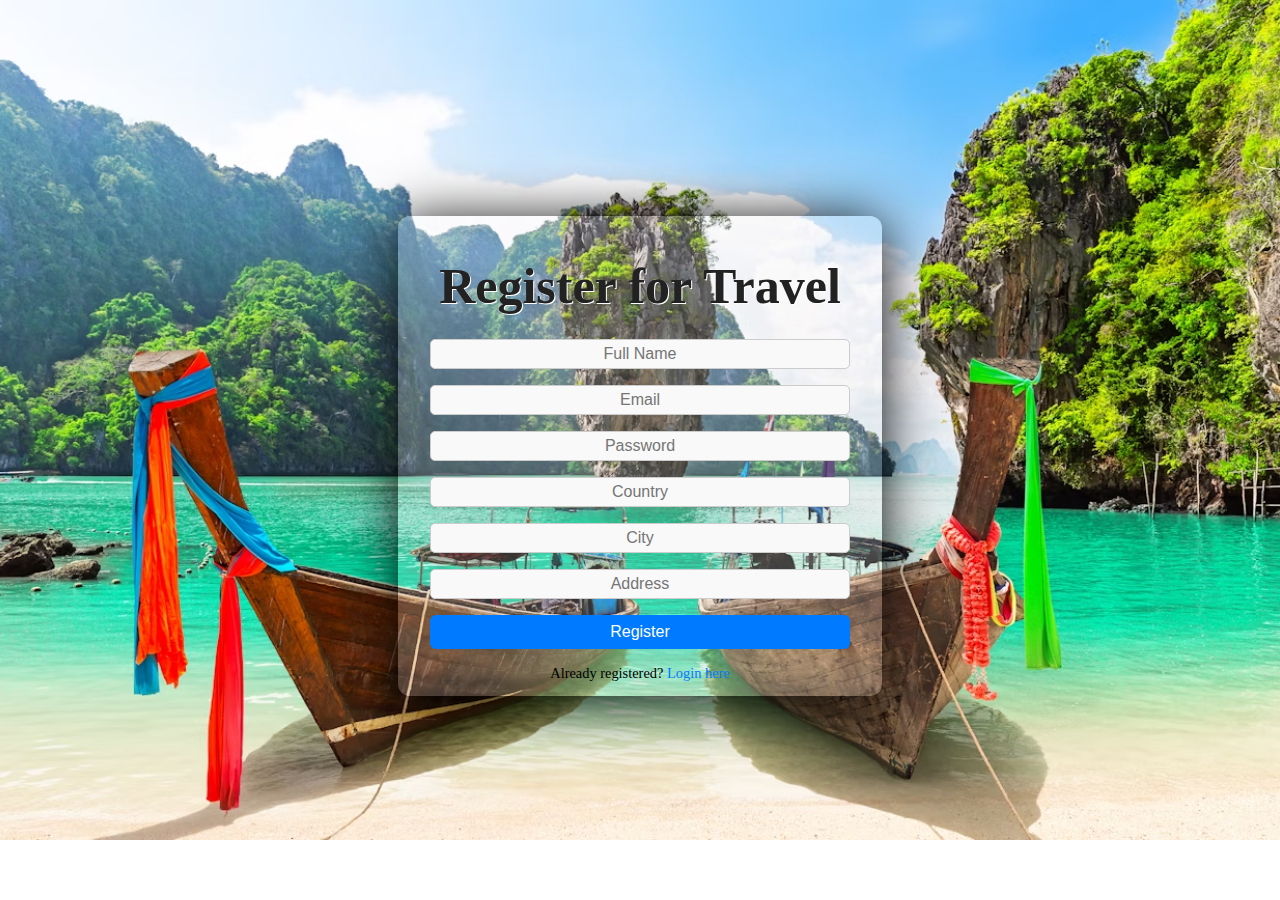
<file: regsistration.html>
<!DOCTYPE html>
<html lang="en">
<head>
  <meta charset="UTF-8" />
  <meta name="viewport" content="width=device-width, initial-scale=1.0"/>
  <title>Travel Registration</title>
  <link rel="stylesheet" href="regsistration.css" />
</head>
<body>
  <div class="container">
    <h2>Register for Travel</h2>
    <form id="registerForm" action="/register" method="POST">
      <input type="text" id="name" name="name" placeholder="Full Name" required />
      <input type="email" id="email" name="email" placeholder="Email" required />
      <input type="password" id="password" name="password" placeholder="Password" required />
      <input type="text" id="country" name="country" placeholder="Country" required />
      <input type="text" id="city" name="city" placeholder="City" required />
      <input type="text" id="address" name="address" placeholder="Address" required />
      <button type="submit">Register</button>
      <p>Already registered? <a href="login.html">Login here</a></p>
    </form>
  </div>

  <script>
    document.getElementById("registerForm").addEventListener("submit", function(e) {
      const password = document.getElementById("password").value;
      if (password.length < 6) {
        e.preventDefault();
        alert("Password must be at least 6 characters.");
      }
    });
  </script>
</body>
</html>
</file>
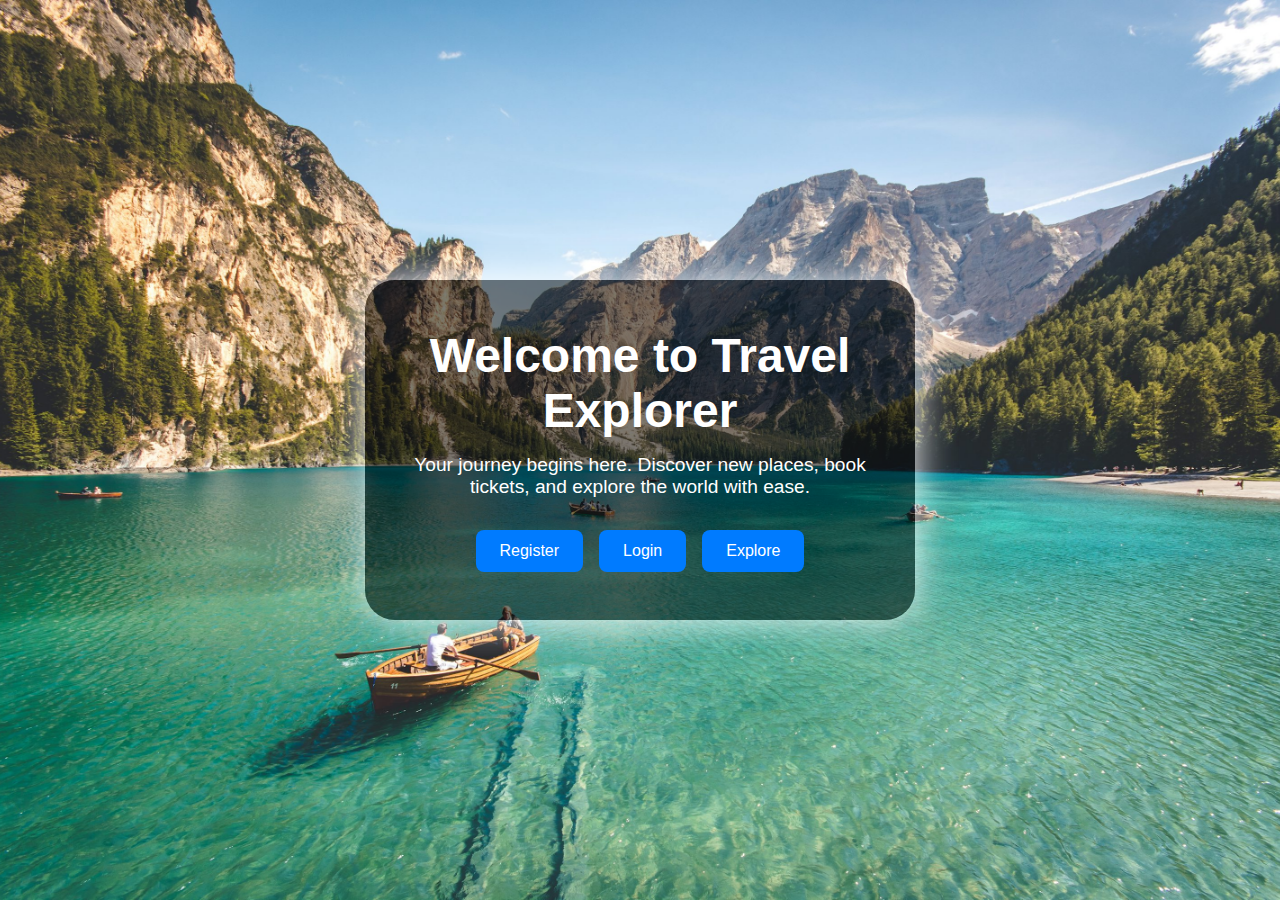
<file: welcome.html>
<!DOCTYPE html>
<html lang="en">
<head>
  <meta charset="UTF-8" />
  <meta name="viewport" content="width=device-width, initial-scale=1.0" />
  <title>Welcome - Travel Portal</title>
  <link rel="stylesheet" href="welcome.css"/>
</head>
<body>
  <div class="welcome-container">
    <h1>Welcome to Travel Explorer</h1>
    <p>Your journey begins here. Discover new places, book tickets, and explore the world with ease.</p>
    <div class="button-group">
      <a href="regsistration.html" class="cta-button">Register</a>
      <a href="login.html" class="cta-button">Login</a>
      <a href="index.html" class="cta-button">Explore</a>
    </div>
  </div>
</body>
</html>
</file>
<file: styles.css>
* {
    margin: 0;
    padding: 0;
    box-sizing: border-box;
    font-family: 'Arial', sans-serif;
}

body {
    line-height: 1.6;
}


.navbar {
    display: flex;
    justify-content: space-between;
    align-items: center;
    padding: 1rem 5%;
    background-color: #ffffff;
    box-shadow: 0 2px 5px rgba(0, 0, 0, 0.1);
    position: fixed;
    width: 100%;
    z-index: 1000;
}

.logo {
    font-size: 1.5rem;
    font-weight: bold;
    color: #2c3e50;
}

.nav-links {
    display: flex;
    list-style: none;
    gap: 2rem;
}

.nav-links a {
    text-decoration: none;
    color: #2c3e50;
    font-weight: 500;
    transition: color 0.3s ease;
}

.nav-links a:hover,
.nav-links .active {
    color: #3498db;
}


.hero {
    height: 100vh;
    background: linear-gradient(rgba(0, 0, 0, 0.5), rgba(0, 0, 0, 0.5)), url('p5.jpg');
    background-size: cover;
    background-position: center;
    display: flex;
    align-items: center;
    justify-content: center;
    text-align: center;
    color: #ffffff;
}

.hero-content {
    max-width: 800px;
    padding: 0 2rem;
}

.hero-content h1 {
    font-size: 3.5rem;
    margin-bottom: 1rem;
}

.hero-content p {
    font-size: 1.2rem;
    margin-bottom: 2rem;
}

.cta-button {
    padding: 8px;
    font-size: 15px;
    background-color: #3498db;
    color: #ffffff;
    border: none;
    border-radius: 5px;
    cursor: pointer;
    transition: background-color 0.3s ease;
}

.cta-button:hover {
    background-color: #2980b9;
}


.featured-destinations {
    padding: 5rem 5%;
    background-color: #f8f9fa;
}

.featured-destinations h2 {
    text-align: center;
    font-size: 2.5rem;
    margin-bottom: 3rem;
    color: #2c3e50;
}

.destination-grid {
    display: grid;
    grid-template-columns: repeat(auto-fit, minmax(300px, 1fr));
    gap: 2rem;
}

.destination-card {
    background: #ffffff;
    border-radius: 10px;
    overflow: hidden;
    box-shadow: 0 3px 10px rgba(0, 0, 0, 0.1);
    transition: transform 0.3s ease;
}

.destination-card:hover {
    transform: translateY(-5px);
}

.destination-card img {
    width: 100%;
    height: 200px;
    object-fit: cover;
}

.card-content {
    padding: 1.5rem;
}

.card-content h3 {
    font-size: 1.5rem;
    margin-bottom: 0.5rem;
    color: #2c3e50;
}

.explore-button {
    margin-top: 1rem;
    padding: 0.8rem 1.5rem;
    background-color: #3498db;
    color: #ffffff;
    border: none;
    border-radius: 5px;
    cursor: pointer;
    transition: background-color 0.3s ease;
}

.explore-button:hover {
    background-color: #2980b9;
}


footer {
    background-color: #2c3e50;
    color: #ffffff;
    padding: 4rem 5% 2rem;
}

.footer-content {
    display: grid;
    grid-template-columns: repeat(auto-fit, minmax(250px, 1fr));
    gap: 2rem;
    margin-bottom: 2rem;
}

.footer-section h3 {
    font-size: 1.2rem;
    margin-bottom: 1rem;
}

.footer-section ul {
    list-style: none;
}

.footer-section ul li {
    margin-bottom: 0.5rem;
}

.footer-section a {
    color: #ffffff;
    text-decoration: none;
    transition: color 0.3s ease;
}

.footer-section a:hover {
    color: #3498db;
}

.footer-bottom {
    text-align: center;
    padding-top: 2rem;
    border-top: 1px solid rgba(255, 255, 255, 0.1);
}

/* Responsive Design */
@media (max-width: 768px) {
    .navbar {
        flex-direction: column;
        padding: 1rem;
    }

    .nav-links {
        margin-top: 1rem;
        flex-direction: column;
        text-align: center;
        gap: 1rem;
    }

    .hero-content h1 {
        font-size: 2.5rem;
    }

    .hero-content p {
        font-size: 1rem;
    }

    .featured-destinations {
        padding: 3rem 1rem;
    }

    .destination-grid {
        grid-template-columns: 1fr;
    }
}
</file>
<file: login.css>
body {
    font-family: 'Times New Roman', Times, serif;
    background-image: url(image6.jpg);
    background-repeat: no-repeat;
    background-size: cover;
    background-position: center;
    display: flex;
    align-items: center;
    justify-content: center;
    height: 100vh;
    padding: 1rem;
}

.container {
    background-color: #ffffff52;
    padding: 2rem;
    border-radius: 12px;
    width: 100%;
    max-width: 400px;
    box-shadow: 0 8px 20px rgba(0, 0, 0, 0.15);
}

h2 {
    text-align: center;
    margin: 0;
    padding-bottom: 11px;
    color: #222;
    font-size: 45px;
}

form {
    display: flex;
    flex-direction: column;
}

input {
    padding: 0.75rem;
    margin-bottom: 1rem;
    border: 1px solid #ccc;
    border-radius: 6px;
    font-size: 1rem;
    background-color: #f9f9f9;
}

input:focus {
    outline: none;
    border-color: #007bff;
    background-color: #fff;
}

button {
    padding: 0.75rem;
    background-color: #007bff;
    border: none;
    color: white;
    font-size: 1rem;
    border-radius: 6px;
    cursor: pointer;
    transition: background-color 0.3s ease;
}

button:hover {
    background-color: #0056b3;
}

p {
    margin-top: 1rem;
    text-align: center;
    font-size: 0.9rem;
    color: aliceblue;
}

a {
    color: #007bff;
    text-decoration: none;
}

a:hover {
    text-decoration: underline;
}
</file>
<file: pinfo.css>
body {
  display: flex;
  justify-content: center;
  align-items: flex-start;
  gap: 2rem;
  padding: 2rem;
  background-image: url('travelimage3.jpg');
  /* background-size: contain; */
  background-repeat: no-repeat;
  background-position: center;
  background-size: 1500px;
  font-family: Arial, sans-serif;
}

.info-panel {
  width: 300px;
  background-color: #f2d398;
  padding: 1.5rem;
  border-radius: 10px;
  color: #111;
  box-shadow: 0 4px 10px rgba(0, 0, 0, 0.1);
}

.info-panel h3 {
  margin-top: 1rem;
  margin-bottom: 0.5rem;
  font-size: 1.2rem;
}

.info-panel ul {
  list-style: disc;
  padding-left: 1.2rem;
  margin-bottom: 1rem;
}

.offer-btn {
  background-color: #ffc107;
  color: black;
  border: none;
  padding: 0.5rem 1rem;
  margin: 1rem 0;
  font-weight: bold;
  border-radius: 5px;
  cursor: pointer;
  transition: background-color 0.3s ease;
}

.offer-btn:hover {
  background-color: #e0a800;
}

.dots {
  margin-top: 1rem;
  font-size: 1.2rem;
  text-align: center;
  color: #333;
}

.footer-note {
  background-color: #e99b26;
  color: white;
  font-size: 0.85rem;
  margin-top: 1.5rem;
  padding: 0.7rem;
  border-radius: 4px;
  text-align: center;
}

.book-button {
  text-align: center;
  margin-top: 1.5rem;
}

.book-now-btn {
  background-color: #28a745;
  color: white;
  padding: 0.6rem 1.5rem;
  font-size: 1rem;
  border: none;
  border-radius: 5px;
  cursor: pointer;
  font-weight: bold;
  transition: background-color 0.3s ease;
}

.book-now-btn:hover {
  background-color: #218838;
}
.go-back-link {
  display: inline-block;
  background-color: #000000;
  color: white;
  padding: 0.6rem 1.2rem;
  text-decoration: none;
  border-radius: 5px;
  font-weight: bold;
  font-size: 1rem;
  margin-top: 1rem;
  margin-bottom: 1rem;
}

.go-back-link:hover {
  background-color: #eaf4fd;
  color: #000;
}
</file>
<file: regsistration.css>
body {
  font-family:'Times New Roman', Times, serif;
  background-image: url(p9.jpg);
  background-repeat: no-repeat;
  background-size: cover; /* makes the background image scale */
  background-position: center;
  display: flex;
  align-items: center;
  justify-content: center;
  height: 80vh;
  padding: 1rem;
  margin-top: 5rem;
}

.container {
    background-color: #f7f7f733;
    padding: 2rem;
    padding-top: 0;
    padding-bottom: 0;
    border-radius: 12px;
    width: 90%;
    max-width: 420px;
    box-shadow: 0 5px 55px rgb(0 0 0);
}

h2 {
    text-align: center;
    margin-bottom: 1.5rem;
    color: #222;
    text-shadow: 1px 1px #ffffff;
    font-size: 50px;
}

form {
  display: flex;
  flex-direction: column;
}

input {
padding: 5px;
    margin-bottom: 1rem;
    border: 1px solid #ccc;
    border-radius: 5px;
    font-size: 1rem;
    background-color: #f9f9f9;
    text-align: center;
}

input:focus {
  outline: none;
  border-color: #007bff;
  background-color: #fff;
}

button {
  padding: 8px;
  background-color: #007bff;
  border: none;
  color: white;
  font-size: 1rem;
  border-radius: 6px;
  cursor: pointer;
  transition: background-color 0.3s ease;
}

button:hover {
  background-color: #0056b3;
}

p {
  margin-top: 1rem;
  text-align: center;
  font-size: 0.9rem;
}

a {
  color: #007bff;
  text-decoration: none;
}

a:hover {
  text-decoration: underline;
}
</file>
<file: welcome.css>
* {
    box-sizing: border-box;
    margin: 0;
    padding: 0;
}

body {
    font-family: 'Segoe UI', Tahoma, Geneva, Verdana, sans-serif;
    background-image: url('p4.jpg');
    background-size: cover;
    background-position: center;
    height: 100vh;
    display: flex;
    align-items: center;
    justify-content: center;
    color: white;
}

.welcome-container {
    background-color: rgb(0 0 0 / 51%);
    padding: 3rem;
    border-radius: 30px;
    text-align: center;
    max-width: 550px;
    width: 100%;
    box-shadow: 0 0px 40px 0 rgb(255 255 255);
}

h1 {
    font-size: 3rem;
    margin-bottom: 1rem;
}

p {
    font-size: 1.2rem;
    margin-bottom: 2rem;
}

.button-group {
    display: flex;
    justify-content: center;
    gap: 1rem;
    flex-wrap: wrap;
}

.cta-button {
    padding: 0.75rem 1.5rem;
    background-color: #007bff;
    color: white;
    border: none;
    border-radius: 8px;
    font-size: 1rem;
    cursor: pointer;
    transition: background-color 0.3s ease;
    text-decoration: none;
}

.cta-button:hover {
    background-color: #0056b3;
}
</file>
